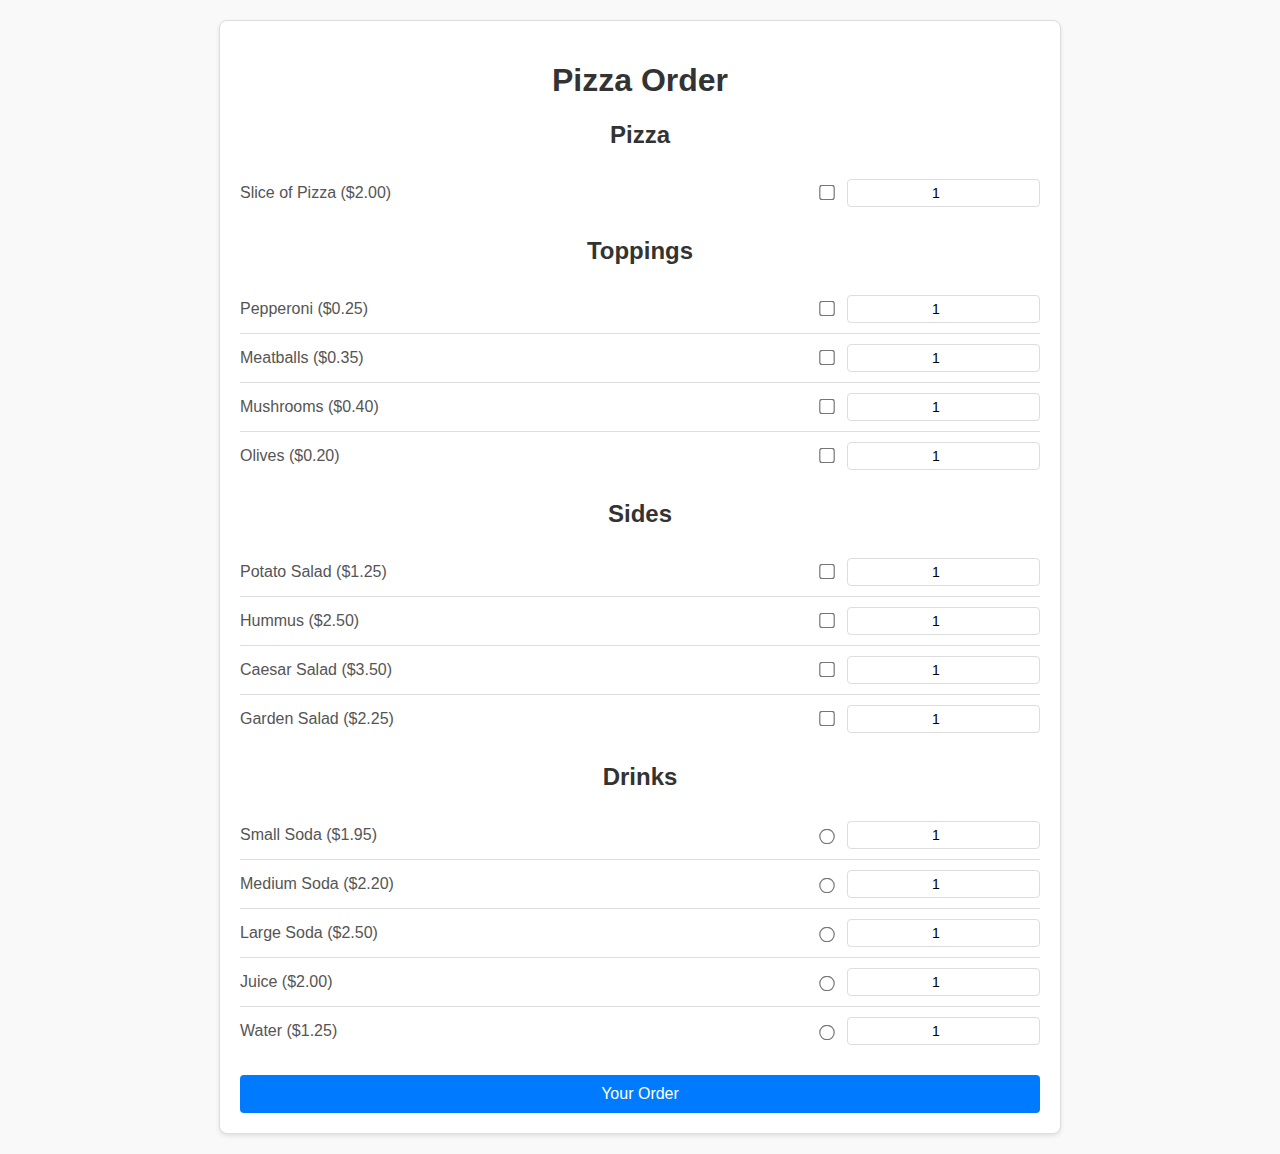
<file: docs/index.html>
<!DOCTYPE html>
<html lang="en">
<head>
    <meta charset="UTF-8">
    <meta name="viewport" content="width=device-width, initial-scale=1.0">
    <title>Pizza Order</title>
    <link rel="stylesheet" href="style.css">
</head>
<body>

    <div class="container">
        <h1>Pizza Order</h1>

        <!-- Pizza Section -->
        <section>
            <h2>Pizza</h2>
            <div class="quantity-container">
                <label for="slice-of-pizza">Slice of Pizza ($2.00)</label>
                <input type="checkbox" id="slice-of-pizza">
                <input type="number" id="pizza-quantity" min="1" value="1">
            </div>
        </section>

        <!-- Toppings Section -->
        <section id="toppings">
            <h2>Toppings</h2>
            <div class="quantity-container toppings">
                <label for="topping-pepperoni">Pepperoni ($0.25)</label>
                <input type="checkbox" id="topping-pepperoni">
                <input type="number" id="topping-pepperoni-quantity" min="1" value="1">
            </div>
            <div class="quantity-container toppings">
                <label for="topping-meatballs">Meatballs ($0.35)</label>
                <input type="checkbox" id="topping-meatballs">
                <input type="number" id="topping-meatballs-quantity" min="1" value="1">
            </div>
            <div class="quantity-container toppings">
                <label for="topping-mushrooms">Mushrooms ($0.40)</label>
                <input type="checkbox" id="topping-mushrooms">
                <input type="number" id="topping-mushrooms-quantity" min="1" value="1">
            </div>
            <div class="quantity-container toppings">
                <label for="topping-olives">Olives ($0.20)</label>
                <input type="checkbox" id="topping-olives">
                <input type="number" id="topping-olives-quantity" min="1" value="1">
            </div>
        </section>

        <!-- Sides Section -->
        <section id="sides">
            <h2>Sides</h2>
            <div class="quantity-container sides">
                <label for="side-potato-salad">Potato Salad ($1.25)</label>
                <input type="checkbox" id="side-potato-salad">
                <input type="number" id="side-potato-salad-quantity" min="1" value="1">
            </div>
            <div class="quantity-container sides">
                <label for="side-hummus">Hummus ($2.50)</label>
                <input type="checkbox" id="side-hummus">
                <input type="number" id="side-hummus-quantity" min="1" value="1">
            </div>
            <div class="quantity-container sides">
                <label for="side-caesar-salad">Caesar Salad ($3.50)</label>
                <input type="checkbox" id="side-caesar-salad">
                <input type="number" id="side-caesar-salad-quantity" min="1" value="1">
            </div>
            <div class="quantity-container sides">
                <label for="side-garden-salad">Garden Salad ($2.25)</label>
                <input type="checkbox" id="side-garden-salad">
                <input type="number" id="side-garden-salad-quantity" min="1" value="1">
            </div>
        </section>

        <!-- Drinks Section -->
        <section>
            <h2>Drinks</h2>
            <div class="quantity-container">
                <label for="drink-soda-small">Small Soda ($1.95)</label>
                <input type="radio" name="drink" id="drink-soda-small">
                <input type="number" id="drink-soda-small-quantity" min="1" value="1">
            </div>
            <div class="quantity-container">
                <label for="drink-soda-medium">Medium Soda ($2.20)</label>
                <input type="radio" name="drink" id="drink-soda-medium">
                <input type="number" id="drink-soda-medium-quantity" min="1" value="1">
            </div>
            <div class="quantity-container">
                <label for="drink-soda-large">Large Soda ($2.50)</label>
                <input type="radio" name="drink" id="drink-soda-large">
                <input type="number" id="drink-soda-large-quantity" min="1" value="1">
            </div>
            <div class="quantity-container">
                <label for="drink-juice">Juice ($2.00)</label>
                <input type="radio" name="drink" id="drink-juice">
                <input type="number" id="drink-juice-quantity" min="1" value="1">
            </div>
            <div class="quantity-container">
                <label for="drink-water">Water ($1.25)</label>
                <input type="radio" name="drink" id="drink-water">
                <input type="number" id="drink-water-quantity" min="1" value="1">
            </div>
        </section>

        <!-- View Order Button -->
        <button id="viewOrderBtn">Your Order</button>

        <!-- Order Display Section -->
        <div id="order-display" style="display:none;">
            <ul id="order-list"></ul>
        </div>
    </div>

    <script src="script.js"></script>
</body>
</html>
</file>
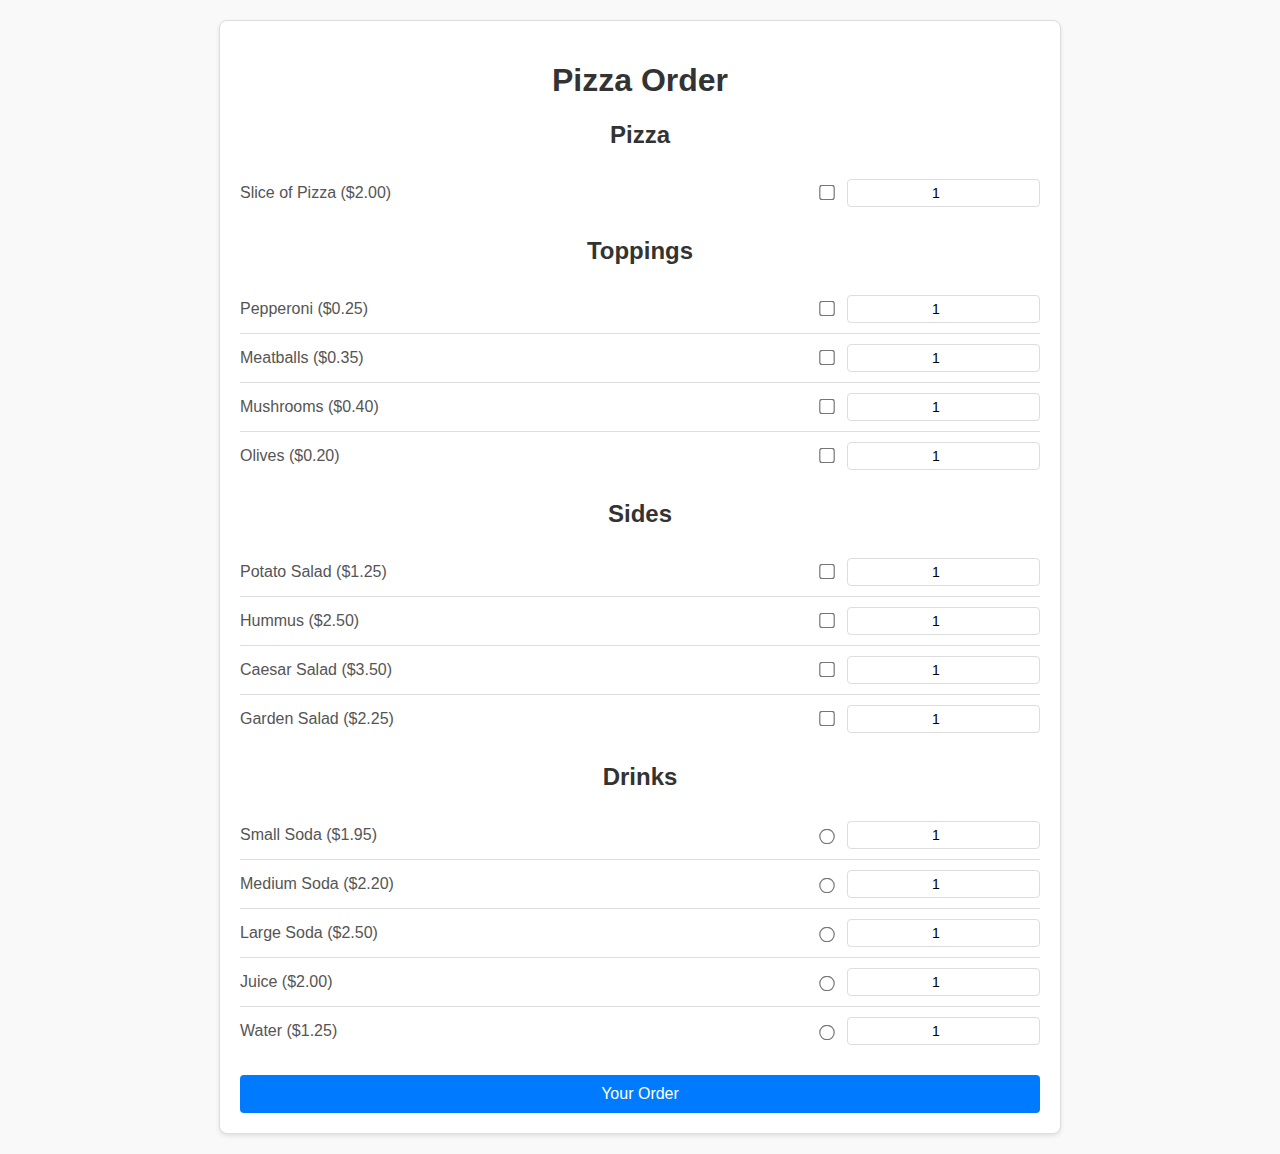
<file: docs/menu.html>
<!DOCTYPE html>
<html lang="en">
<head>
    <meta charset="UTF-8">
    <meta name="viewport" content="width=device-width, initial-scale=1.0">
    <title>Pizza Order</title>
    <link rel="stylesheet" href="style.css">
</head>
<body>

    <div class="container">
        <h1>Pizza Order</h1>

        <!-- Pizza Section -->
        <section>
            <h2>Pizza</h2>
            <div class="quantity-container">
                <label for="slice-of-pizza">Slice of Pizza ($2.00)</label>
                <input type="checkbox" id="slice-of-pizza">
                <input type="number" id="pizza-quantity" min="1" value="1">
            </div>
        </section>

        <!-- Toppings Section -->
        <section id="toppings">
            <h2>Toppings</h2>
            <div class="quantity-container toppings">
                <label for="topping-pepperoni">Pepperoni ($0.25)</label>
                <input type="checkbox" id="topping-pepperoni">
                <input type="number" id="topping-pepperoni-quantity" min="1" value="1">
            </div>
            <div class="quantity-container toppings">
                <label for="topping-meatballs">Meatballs ($0.35)</label>
                <input type="checkbox" id="topping-meatballs">
                <input type="number" id="topping-meatballs-quantity" min="1" value="1">
            </div>
            <div class="quantity-container toppings">
                <label for="topping-mushrooms">Mushrooms ($0.40)</label>
                <input type="checkbox" id="topping-mushrooms">
                <input type="number" id="topping-mushrooms-quantity" min="1" value="1">
            </div>
            <div class="quantity-container toppings">
                <label for="topping-olives">Olives ($0.20)</label>
                <input type="checkbox" id="topping-olives">
                <input type="number" id="topping-olives-quantity" min="1" value="1">
            </div>
        </section>

        <!-- Sides Section -->
        <section id="sides">
            <h2>Sides</h2>
            <div class="quantity-container sides">
                <label for="side-potato-salad">Potato Salad ($1.25)</label>
                <input type="checkbox" id="side-potato-salad">
                <input type="number" id="side-potato-salad-quantity" min="1" value="1">
            </div>
            <div class="quantity-container sides">
                <label for="side-hummus">Hummus ($2.50)</label>
                <input type="checkbox" id="side-hummus">
                <input type="number" id="side-hummus-quantity" min="1" value="1">
            </div>
            <div class="quantity-container sides">
                <label for="side-caesar-salad">Caesar Salad ($3.50)</label>
                <input type="checkbox" id="side-caesar-salad">
                <input type="number" id="side-caesar-salad-quantity" min="1" value="1">
            </div>
            <div class="quantity-container sides">
                <label for="side-garden-salad">Garden Salad ($2.25)</label>
                <input type="checkbox" id="side-garden-salad">
                <input type="number" id="side-garden-salad-quantity" min="1" value="1">
            </div>
        </section>

        <!-- Drinks Section -->
        <section>
            <h2>Drinks</h2>
            <div class="quantity-container">
                <label for="drink-soda-small">Small Soda ($1.95)</label>
                <input type="radio" name="drink" id="drink-soda-small">
                <input type="number" id="drink-soda-small-quantity" min="1" value="1">
            </div>
            <div class="quantity-container">
                <label for="drink-soda-medium">Medium Soda ($2.20)</label>
                <input type="radio" name="drink" id="drink-soda-medium">
                <input type="number" id="drink-soda-medium-quantity" min="1" value="1">
            </div>
            <div class="quantity-container">
                <label for="drink-soda-large">Large Soda ($2.50)</label>
                <input type="radio" name="drink" id="drink-soda-large">
                <input type="number" id="drink-soda-large-quantity" min="1" value="1">
            </div>
            <div class="quantity-container">
                <label for="drink-juice">Juice ($2.00)</label>
                <input type="radio" name="drink" id="drink-juice">
                <input type="number" id="drink-juice-quantity" min="1" value="1">
            </div>
            <div class="quantity-container">
                <label for="drink-water">Water ($1.25)</label>
                <input type="radio" name="drink" id="drink-water">
                <input type="number" id="drink-water-quantity" min="1" value="1">
            </div>
        </section>

        <!-- View Order Button -->
        <button id="viewOrderBtn">Your Order</button>

        <!-- Order Display Section -->
        <div id="order-display" style="display:none;">
            <ul id="order-list"></ul>
        </div>
    </div>

    <script src="script.js"></script>
</body>
</html>
</file>
<file: docs/style.css>
/* General Styles */
body {
    font-family: Arial, sans-serif;
    margin: 20px;
    padding: 0;
    background-color: #f9f9f9;
}

.container {
    max-width: 800px;
    margin: 0 auto;
    background-color: #ffffff;
    border: 1px solid #ddd;
    border-radius: 8px;
    box-shadow: 0 2px 4px rgba(0, 0, 0, 0.1);
    padding: 20px;
}

h1, h2 {
    text-align: center;
    color: #333;
}

/* Section Styles */
section {
    margin-bottom: 20px;
}

.quantity-container {
    display: flex;
    align-items: center;
    justify-content: space-between;
    padding: 10px 0;
    border-bottom: 1px solid #ddd;
}

.quantity-container:last-child {
    border-bottom: none;
}

.quantity-container label {
    flex: 1;
    margin-right: 10px;
    font-size: 16px;
    color: #555;
}

.quantity-container input[type="checkbox"],
.quantity-container input[type="radio"] {
    flex: 0 0 20px;
    margin-right: 10px;
    transform: scale(1.2);
}

.quantity-container input[type="number"] {
    flex: 0 0 80px;
    padding: 5px;
    font-size: 14px;
    border: 1px solid #ddd;
    border-radius: 4px;
    text-align: center;
}

/* Button Styles */
button {
    display: block;
    width: 100%;
    padding: 10px;
    margin-top: 20px;
    font-size: 16px;
    color: #fff;
    background-color: #007bff;
    border: none;
    border-radius: 4px;
    cursor: pointer;
    transition: background-color 0.3s ease;
}

button:hover {
    background-color: #0056b3;
}

/* Order Display Section */
#order-display {
    margin-top: 20px;
    padding: 10px;
    background-color: #f1f1f1;
    border-radius: 4px;
    box-shadow: inset 0 2px 4px rgba(0, 0, 0, 0.1);
}

#order-list {
    list-style-type: none;
    padding: 0;
}

#order-list li {
    margin-bottom: 10px;
    font-size: 16px;
    color: #333333;
    background-color: white;
}

/* Responsive Design */
@media (max-width: 600px) {
    .quantity-container {
        flex-direction: column;
        align-items: flex-start;
    }

    .quantity-container label {
        margin-bottom: 5px;
    }

    .quantity-container input[type="number"] {
        flex: 1;
        width: 100%;
    }

    button {
        font-size: 14px;
        padding: 8px;
    }

}
</file>
